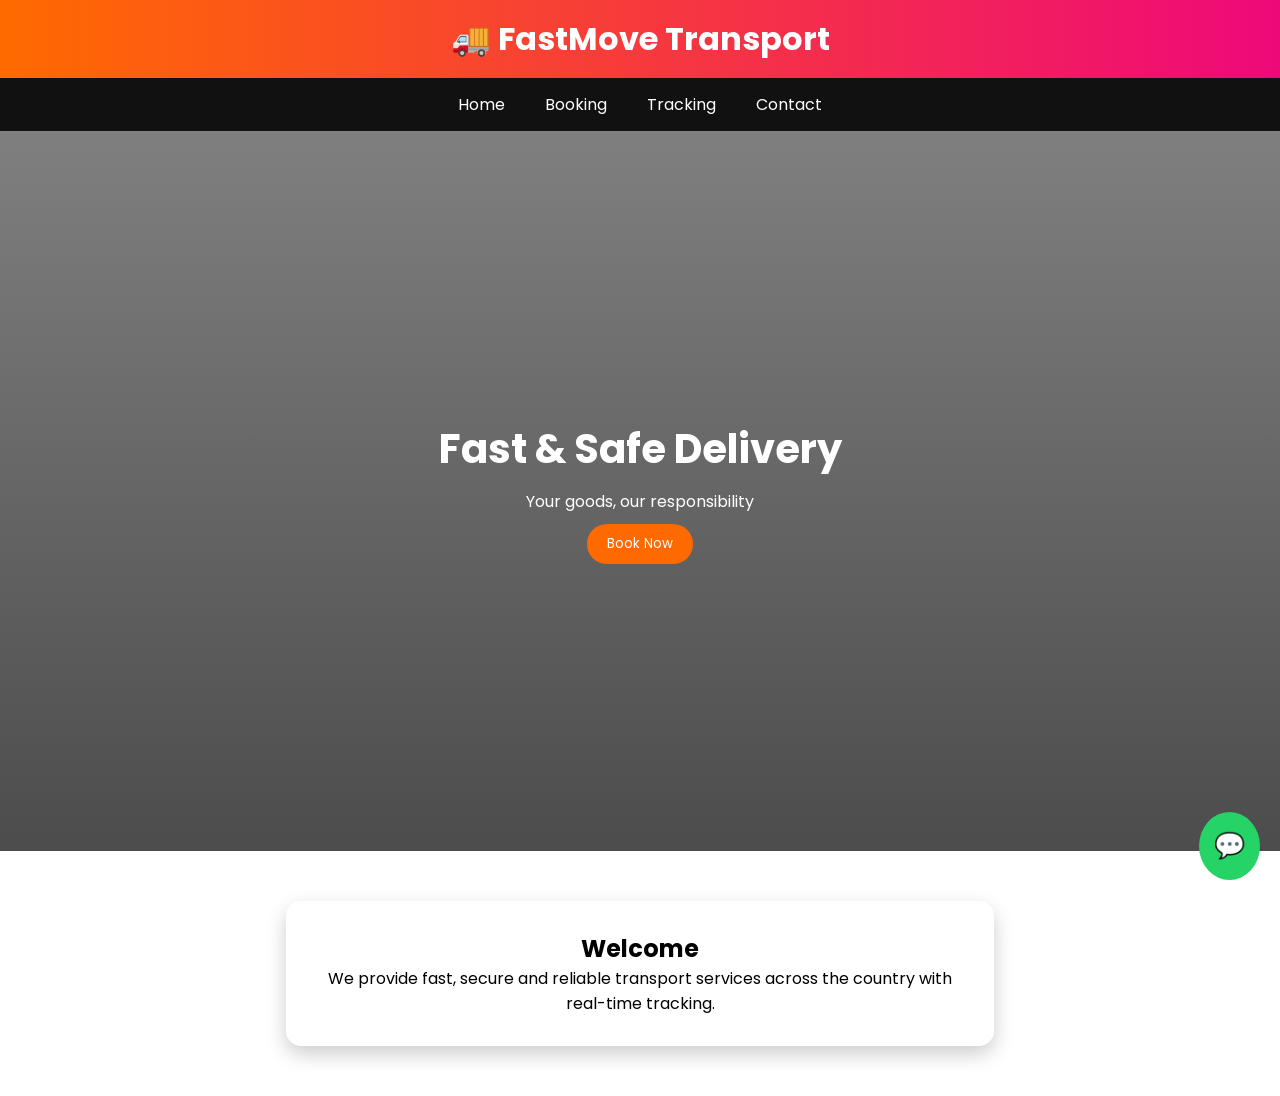
<file: index.html>
<!DOCTYPE html>
<html>
<head>
<title>FastMove Transport</title>
<link rel="stylesheet" href="style.css">
<link href="https://fonts.googleapis.com/css2?family=Poppins:wght@300;500;700&display=swap" rel="stylesheet">
</head>

<body>

<header class="header">
<h1>🚚 FastMove Transport</h1>
</header>

<nav class="navbar">
<a href="index.html">Home</a>
<a href="booking.html">Booking</a>
<a href="tracking.html">Tracking</a>
<a href="contact.html">Contact</a>
</nav>

<div class="hero">
<div class="hero-content">
<h2>Fast & Safe Delivery</h2>
<p>Your goods, our responsibility</p>
<button onclick="window.location.href='booking.html'">
  Book Now
</button>
</div>
</div>

<section class="section">
<div class="card">
<h2>Welcome</h2>
<p>We provide fast, secure and reliable transport services across the country with real-time tracking.</p>
</div>
</section>

<a class="whatsapp" href="https://wa.me/917972562319" target="_blank">💬</a>

</body>
</html>
</file>
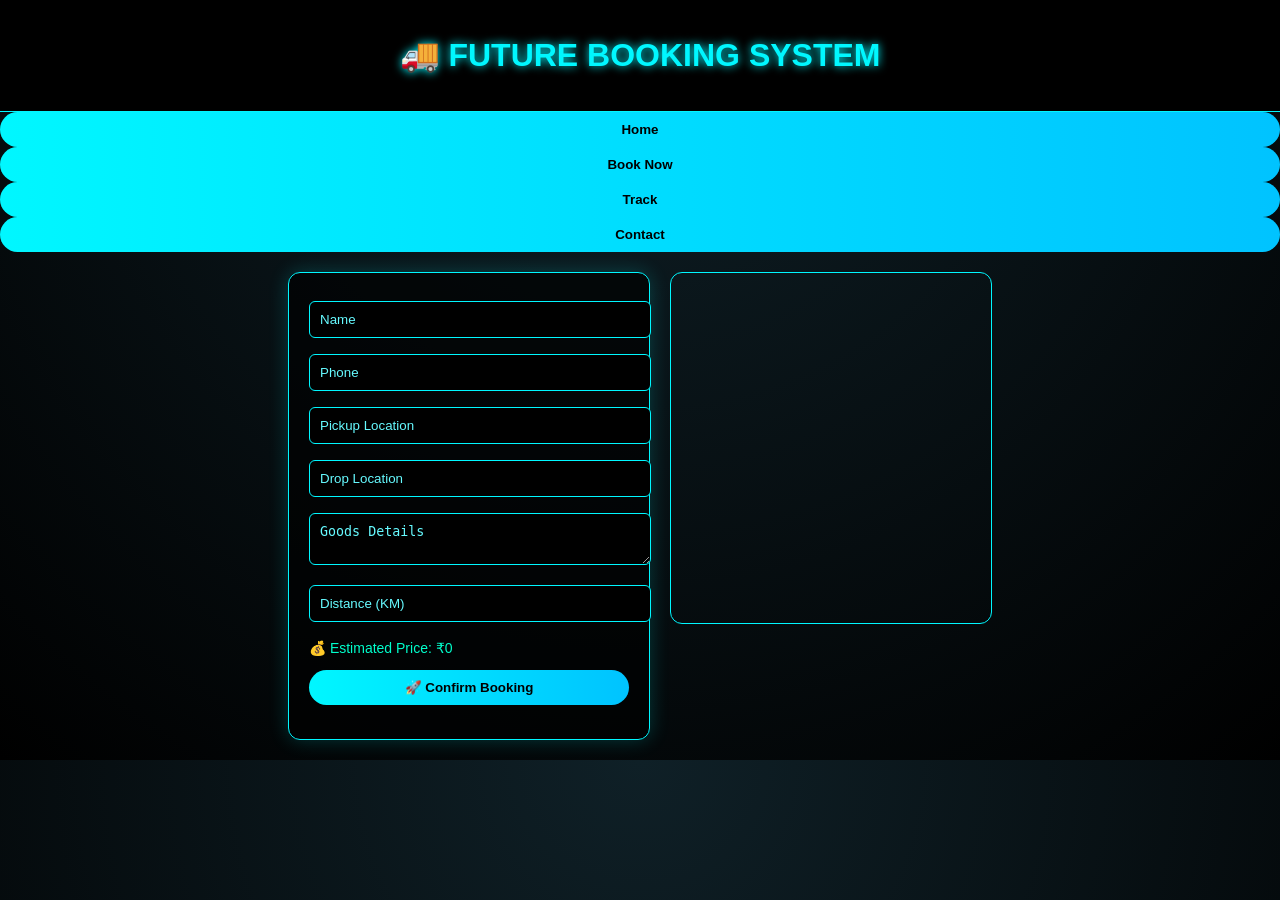
<file: booking.html>
<!DOCTYPE html>
<html>
<head>
<title>Future Booking System</title>

<style>
body {
  margin: 0;
  font-family: 'Poppins', sans-serif;
  background: radial-gradient(circle at top, #0f2027, #000000);
  color: #00f7ff;
}

/* Header */
header {
  text-align: center;
  padding: 15px;
  background: black;
  border-bottom: 1px solid #00f7ff;
  text-shadow: 0 0 10px #00f7ff;
}

/* Layout */
.container {
  display: flex;
  justify-content: center;
  gap: 20px;
  padding: 20px;
  flex-wrap: wrap;
}

/* Form */
form {
  width: 320px;
  padding: 20px;
  background: rgba(0,0,0,0.7);
  border: 1px solid #00f7ff;
  border-radius: 12px;
  box-shadow: 0 0 20px rgba(0,255,255,0.2);
}

/* Inputs */
input, textarea {
  width: 100%;
  margin: 8px 0;
  padding: 10px;
  background: black;
  border: 1px solid #00f7ff;
  color: #00f7ff;
  border-radius: 6px;
  outline: none;
}

input::placeholder, textarea::placeholder {
  color: #66faff;
}

/* Button */
button {
  width: 100%;
  padding: 10px;
  background: linear-gradient(90deg,#00f7ff,#00c3ff);
  border: none;
  border-radius: 20px;
  cursor: pointer;
  font-weight: bold;
}

/* Map */
.map {
  width: 320px;
  height: 350px;
  border: 1px solid #00f7ff;
  border-radius: 12px;
  overflow: hidden;
}

/* Output */
.info {
  margin-top: 10px;
  font-size: 14px;
  color: #00ffcc;
}
</style>

</head>

<body>

<header>
<h1>🚚 FUTURE BOOKING SYSTEM</h1>
</header>
  <nav class="navbar">
  <button onclick="window.location.href='index.html'">
  Home
</button>
  <button onclick="window.location.href='booking.html'">
  Book Now
</button>
  <button onclick="window.location.href='tracking.html'">
  Track
</button>
  <button onclick="window.location.href='contact.html'">
  Contact
</button>
<div class="container">

<!-- FORM -->
<form onsubmit="book(event)">

<input type="text" id="name" placeholder="Name" required>
<input type="text" id="phone" placeholder="Phone" required>

<input type="text" id="pickup" placeholder="Pickup Location" required>
<input type="text" id="drop" placeholder="Drop Location" required>

<textarea id="goods" placeholder="Goods Details"></textarea>

<!-- PRICE -->
<input type="number" id="distance" placeholder="Distance (KM)" oninput="calcPrice()" required>

<p class="info">💰 Estimated Price: ₹<span id="price">0</span></p>

<button type="submit">🚀 Confirm Booking</button>

<p class="info" id="bookingId"></p>

</form>

<!-- MAP -->
<div class="map">
<iframe
width="100%"
height="100%"
frameborder="0"
style="border:0"
loading="lazy"
allowfullscreen
src="https://www.google.com/maps?q=Solapur&output=embed">
</iframe>
</div>

</div>

<script>

/* 💰 PRICE CALCULATOR */
function calcPrice() {
  let km = document.getElementById("distance").value;
  let price = km * 12 + 50; // base + per km
  document.getElementById("price").innerText = price || 0;
}

/* 📦 BOOKING SYSTEM */
function book(e) {
  e.preventDefault();

  // Booking ID generator
  let id = "FM" + Math.floor(Math.random() * 90000 + 10000);

  document.getElementById("bookingId").innerHTML =
    "📦 Booking ID: " + id + "<br>✅ Booking Confirmed!";
}
</script>

</body>
</html>
</file>
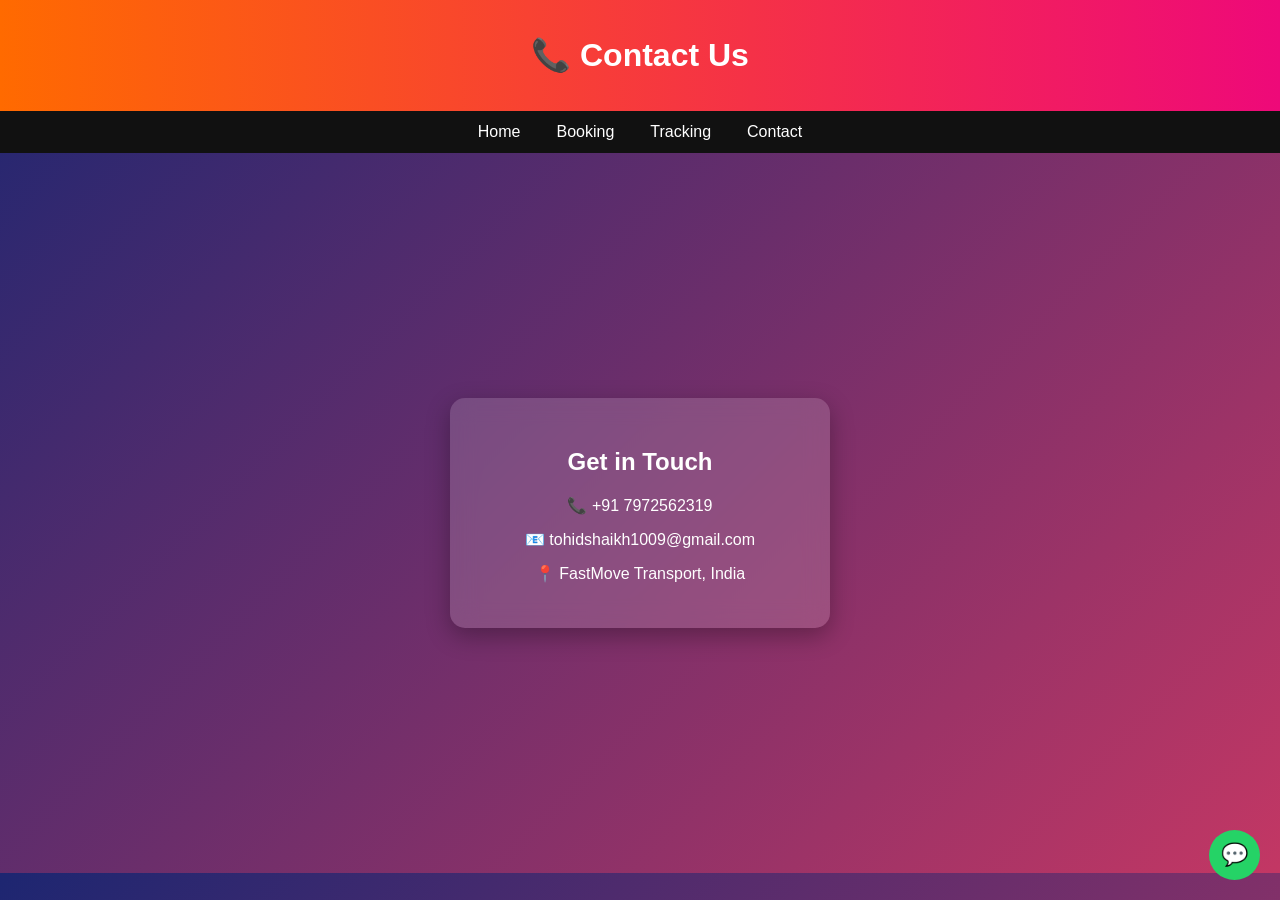
<file: contact.html>
<!DOCTYPE html>
<html>
<head>
<title>Contact</title>

<style>
body {
  margin: 0;
  font-family: 'Poppins', sans-serif;
  background: linear-gradient(135deg, #1d2671, #c33764);
}

/* Header */
header {
  text-align: center;
  padding: 15px;
  color: white;
  background: linear-gradient(90deg, #ff6a00, #ee0979);
}

/* Navbar */
nav {
  display: flex;
  justify-content: center;
  background: #111;
}

nav a {
  color: white;
  padding: 12px 18px;
  text-decoration: none;
  transition: 0.3s;
}

nav a:hover {
  background: #ff6a00;
  transform: scale(1.1);
}

/* Section */
.section {
  display: flex;
  justify-content: center;
  align-items: center;
  height: 80vh;
}

/* Contact Card */
.contact-card {
  padding: 30px;
  width: 320px;
  text-align: center;
  border-radius: 15px;
  background: rgba(255,255,255,0.15);
  backdrop-filter: blur(12px);
  box-shadow: 0 8px 25px rgba(0,0,0,0.3);
  color: white;
  animation: fadeIn 1.5s ease;
}

/* Contact Items */
.contact-card p {
  font-size: 16px;
  margin: 15px 0;
  transition: 0.3s;
  cursor: pointer;
}

.contact-card p:hover {
  transform: scale(1.05);
  color: #00ffd5;
}

/* WhatsApp Button */
.whatsapp {
  position: fixed;
  bottom: 20px;
  right: 20px;
  background: #25D366;
  color: white;
  font-size: 22px;
  padding: 12px;
  border-radius: 50%;
  text-decoration: none;
  animation: bounce 2s infinite;
}

/* Animations */
@keyframes fadeIn {
  from { opacity: 0; transform: translateY(30px);}
  to { opacity: 1; transform: translateY(0);}
}

@keyframes bounce {
  0%,100% { transform: translateY(0);}
  50% { transform: translateY(-8px);}
}
</style>

</head>

<body>

<header><h1>📞 Contact Us</h1></header>

<nav>
<a href="index.html">Home</a>
<a href="booking.html">Booking</a>
<a href="tracking.html">Tracking</a>
<a href="contact.html">Contact</a>
</nav>

<section class="section">

<div class="contact-card">
<h2>Get in Touch</h2>
<p>📞 +91 7972562319</p>
<p>📧 tohidshaikh1009@gmail.com</p>
<p>📍 FastMove Transport, India</p>
</div>

</section>

<a class="whatsapp" href="https://wa.me/917972562319" target="_blank">💬</a>

</body>
</html>
</file>
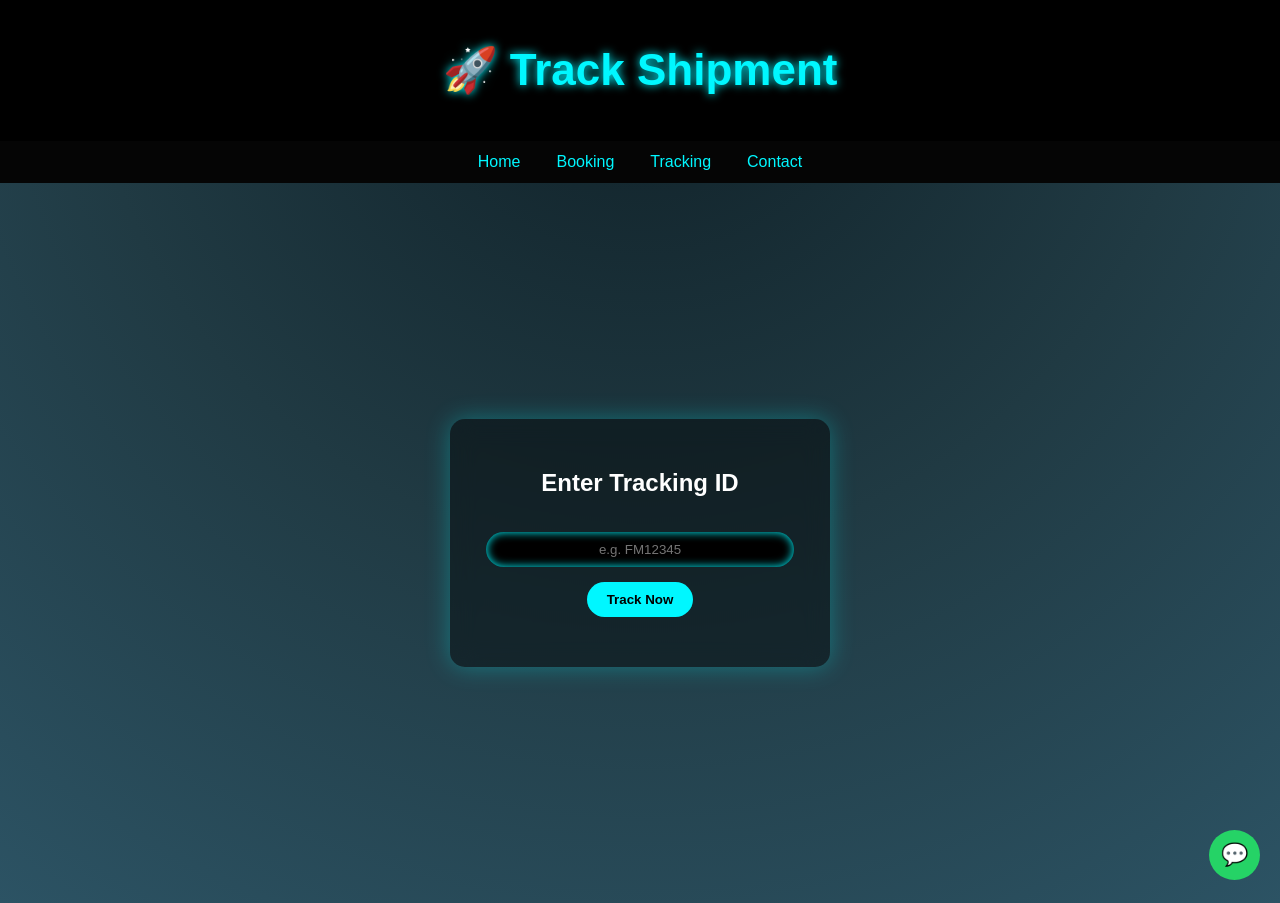
<file: tracking.html>
<!DOCTYPE html>
<html>
<head>
<title>Tracking</title>

<style>
body {
  margin: 0;
  font-family: 'Poppins', sans-serif;
  background: radial-gradient(circle at top, #0f2027, #203a43, #2c5364);
  color: white;
}

/* Header */
header {
  text-align: center;
  padding: 15px;
  font-size: 22px;
  background: black;
  color: #00f7ff;
  text-shadow: 0 0 10px #00f7ff;
}

/* Navbar */
nav {
  display: flex;
  justify-content: center;
  background: #050505;
}

nav a {
  color: #00f7ff;
  padding: 12px 18px;
  text-decoration: none;
  transition: 0.3s;
}

nav a:hover {
  background: #00f7ff;
  color: black;
  box-shadow: 0 0 10px #00f7ff;
}

/* Section */
.section {
  display: flex;
  flex-direction: column;
  align-items: center;
  justify-content: center;
  height: 80vh;
}

/* Glass Box */
.tracking-box {
  padding: 30px;
  width: 320px;
  text-align: center;
  border-radius: 15px;
  background: rgba(0,0,0,0.4);
  backdrop-filter: blur(12px);
  box-shadow: 0 0 25px rgba(0,255,255,0.3);
  animation: fadeIn 1.5s ease;
}

/* Input */
input {
  width: 90%;
  padding: 10px;
  margin: 15px 0;
  border: none;
  outline: none;
  border-radius: 20px;
  background: black;
  color: #00f7ff;
  text-align: center;
  box-shadow: 0 0 10px #00f7ff inset;
}

/* Button */
button {
  padding: 10px 20px;
  border: none;
  border-radius: 25px;
  background: #00f7ff;
  color: black;
  cursor: pointer;
  font-weight: bold;
  transition: 0.3s;
}

button:hover {
  background: #00c3ff;
  box-shadow: 0 0 15px #00f7ff;
  transform: scale(1.1);
}

/* Result */
#result {
  margin-top: 20px;
  font-size: 16px;
  color: #00ffcc;
  text-shadow: 0 0 5px #00ffcc;
}

/* WhatsApp */
.whatsapp {
  position: fixed;
  bottom: 20px;
  right: 20px;
  background: #25D366;
  color: white;
  font-size: 22px;
  padding: 12px;
  border-radius: 50%;
  text-decoration: none;
  animation: pulse 2s infinite;
}

/* Animations */
@keyframes fadeIn {
  from { opacity: 0; transform: translateY(30px);}
  to { opacity: 1; transform: translateY(0);}
}

@keyframes pulse {
  0% { box-shadow: 0 0 0 0 rgba(37,211,102,0.7);}
  70% { box-shadow: 0 0 0 15px rgba(37,211,102,0);}
  100% { box-shadow: 0 0 0 0 rgba(37,211,102,0);}
}
</style>

<script>
function trackOrder() {
  let id = document.getElementById("trackId").value;
  let result = document.getElementById("result");

  if(id === "") {
    result.innerHTML = "⚠️ Please enter Tracking ID";
    return;
  }

  // Fake tracking simulation
  result.innerHTML = "📦 Checking...";

  setTimeout(() => {
    result.innerHTML = "🚚 Shipment is in transit... (Estimated delivery: Tomorrow)";
  }, 1500);
}
</script>

</head>

<body>

<header><h1>🚀 Track Shipment</h1></header>

<nav>
<a href="index.html">Home</a>
<a href="booking.html">Booking</a>
<a href="tracking.html">Tracking</a>
<a href="contact.html">Contact</a>
</nav>

<section class="section">

<div class="tracking-box">
<h2>Enter Tracking ID</h2>

<input type="text" id="trackId" placeholder="e.g. FM12345">
<br>

<button onclick="trackOrder()">Track Now</button>

<p id="result"></p>
</div>

</section>

<a class="whatsapp" href="https://wa.me/917972562319" target="_blank">💬</a>

</body>
</html>
</file>
<file: style.css>
* {
  margin: 0;
  padding: 0;
  box-sizing: border-box;
  font-family: 'Poppins', sans-serif;
}

/* Header */
.header {
  text-align: center;
  padding: 15px;
  background: linear-gradient(90deg, #ff6a00, #ee0979);
  color: white;
}

/* Navbar */
.navbar {
  display: flex;
  justify-content: center;
  background: #111;
  position: sticky;
  top: 0;
  z-index: 1000;
}

.navbar a {
  color: white;
  padding: 14px 20px;
  text-decoration: none;
  transition: 0.3s;
}

.navbar a:hover {
  background: #ff6a00;
  transform: scale(1.1);
}

/* Hero Section */
.hero {
  height: 80vh;
  background: linear-gradient(rgba(0,0,0,0.5), rgba(0,0,0,0.7)),
              url('https://images.unsplash.com/photo-1586528116311-ad8dd3c8310d');
  background-size: cover;
  background-position: center;
  display: flex;
  align-items: center;
  justify-content: center;
}

.hero-content {
  text-align: center;
  color: white;
  animation: fadeIn 2s ease-in-out;
}

.hero h2 {
  font-size: 40px;
}

.hero p {
  margin: 10px 0;
}

/* Button */
.hero button {
  padding: 10px 20px;
  border: none;
  background: #ff6a00;
  color: white;
  cursor: pointer;
  border-radius: 25px;
  transition: 0.3s;
}

.hero button:hover {
  background: #ee0979;
  transform: scale(1.1);
}

/* Section */
.section {
  padding: 50px;
  display: flex;
  justify-content: center;
}

/* Glass Card */
.card {
  backdrop-filter: blur(10px);
  background: rgba(255,255,255,0.2);
  padding: 30px;
  border-radius: 15px;
  text-align: center;
  width: 60%;
  box-shadow: 0 8px 20px rgba(0,0,0,0.2);
  transition: 0.3s;
}

.card:hover {
  transform: translateY(-10px);
}

/* WhatsApp Button */
.whatsapp {
  position: fixed;
  bottom: 20px;
  right: 20px;
  background: #25D366;
  color: white;
  font-size: 25px;
  padding: 15px;
  border-radius: 50%;
  text-decoration: none;
  animation: bounce 2s infinite;
}

/* Animations */
@keyframes fadeIn {
  from { opacity: 0; transform: translateY(30px);}
  to { opacity: 1; transform: translateY(0);}
}

@keyframes bounce {
  0%, 100% { transform: translateY(0);}
  50% { transform: translateY(-10px);}
}
</file>
